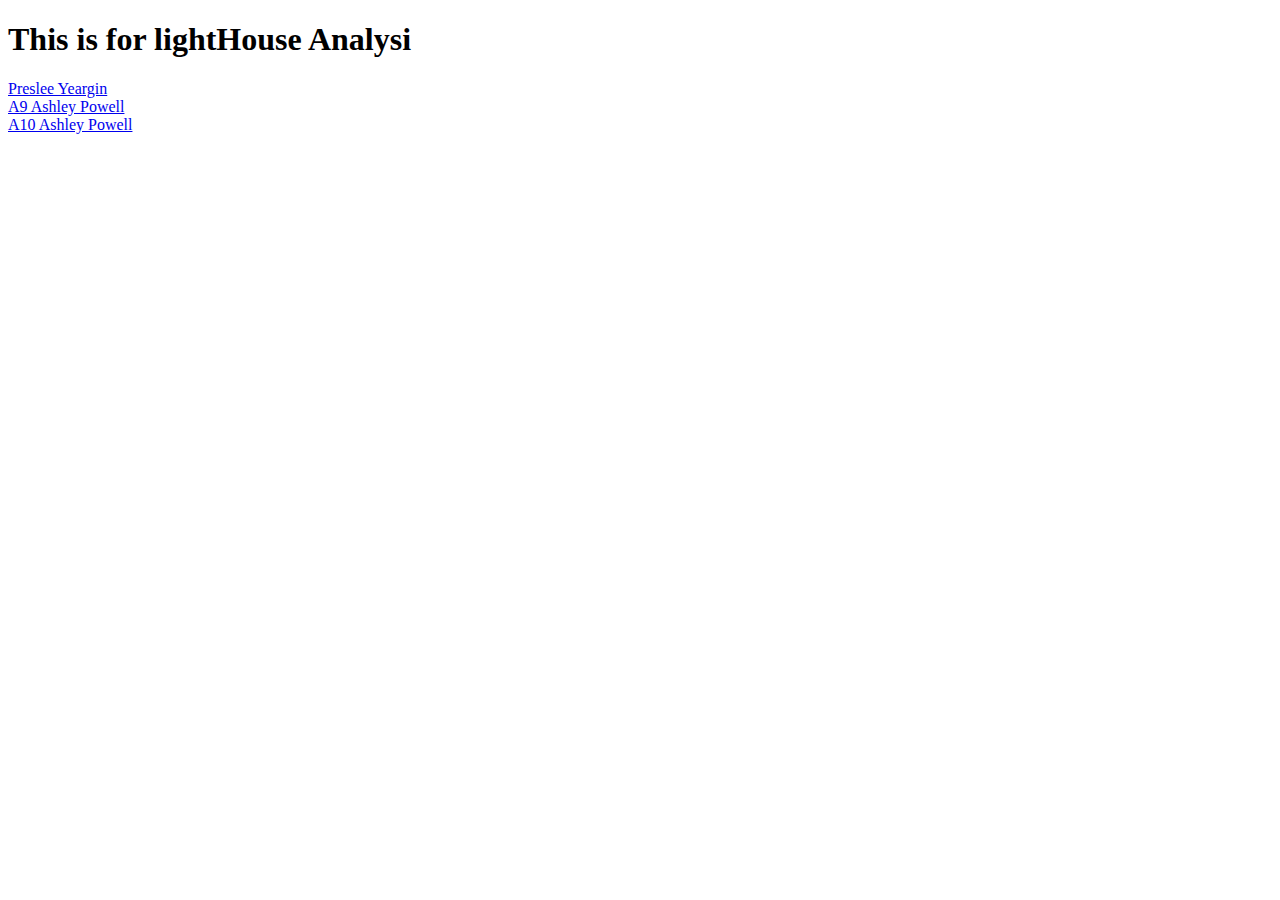
<file: index.html>
<!DOCTYPE html>
<html lang="en">
  <head>
    <meta charset="UTF-8" />
    <meta name="viewport" content="width=device-width, initial-scale=1.0" />
    <title>Student Project - SP2025</title>
  </head>
  <body>
    <h1>This is for lightHouse Analysi</h1>
    <a href="A9 -PresleeYeargin/">Preslee Yeargin</a><br />
    <a href="Final_AssignmentA9_AshleyPowell/">A9 Ashley Powell</a><br />
    <a href="Final_Assignment-1_A10_AshleyPowell/">A10 Ashley Powell</a><br />
  </body>
</html>
</file>
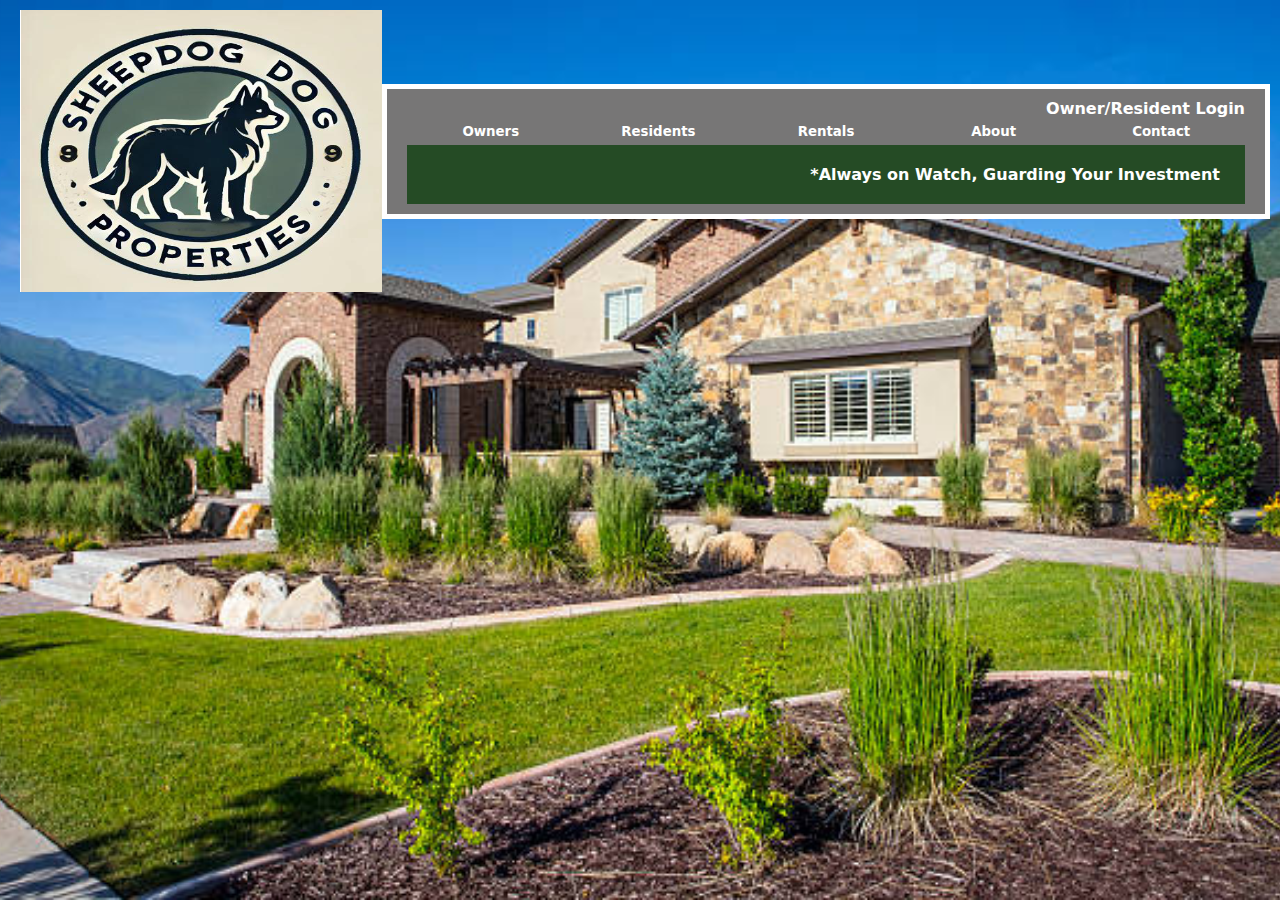
<file: Final_AssignmentA9_AshleyPowell/index.html>
<!DOCTYPE html>
<html lang="en">
<head>
    <meta charset="UTF-8">
    <meta name="viewport" content="width=device-width, initial-scale=1.0">
    <title>Profile Layout</title>
    <link rel="stylesheet" href="style.css" media="all">
</head>
<body>
    <div class="header">
        <div class="bus_icon"></div>
        <img src="sdp.png"
    </div>

    <div class="resident-login"
        <button>Owner/Resident Login</button>

    <div class="menu-bar">
        <button>Owners</button>
        <button>Residents</button>
        <button>Rentals</button>
        <button>About</button>
        <button>Contact</button>
    </div>

    <div class="green-bar">
        *Always on Watch, Guarding Your Investment
    </div>
</body>
</html>
</file>
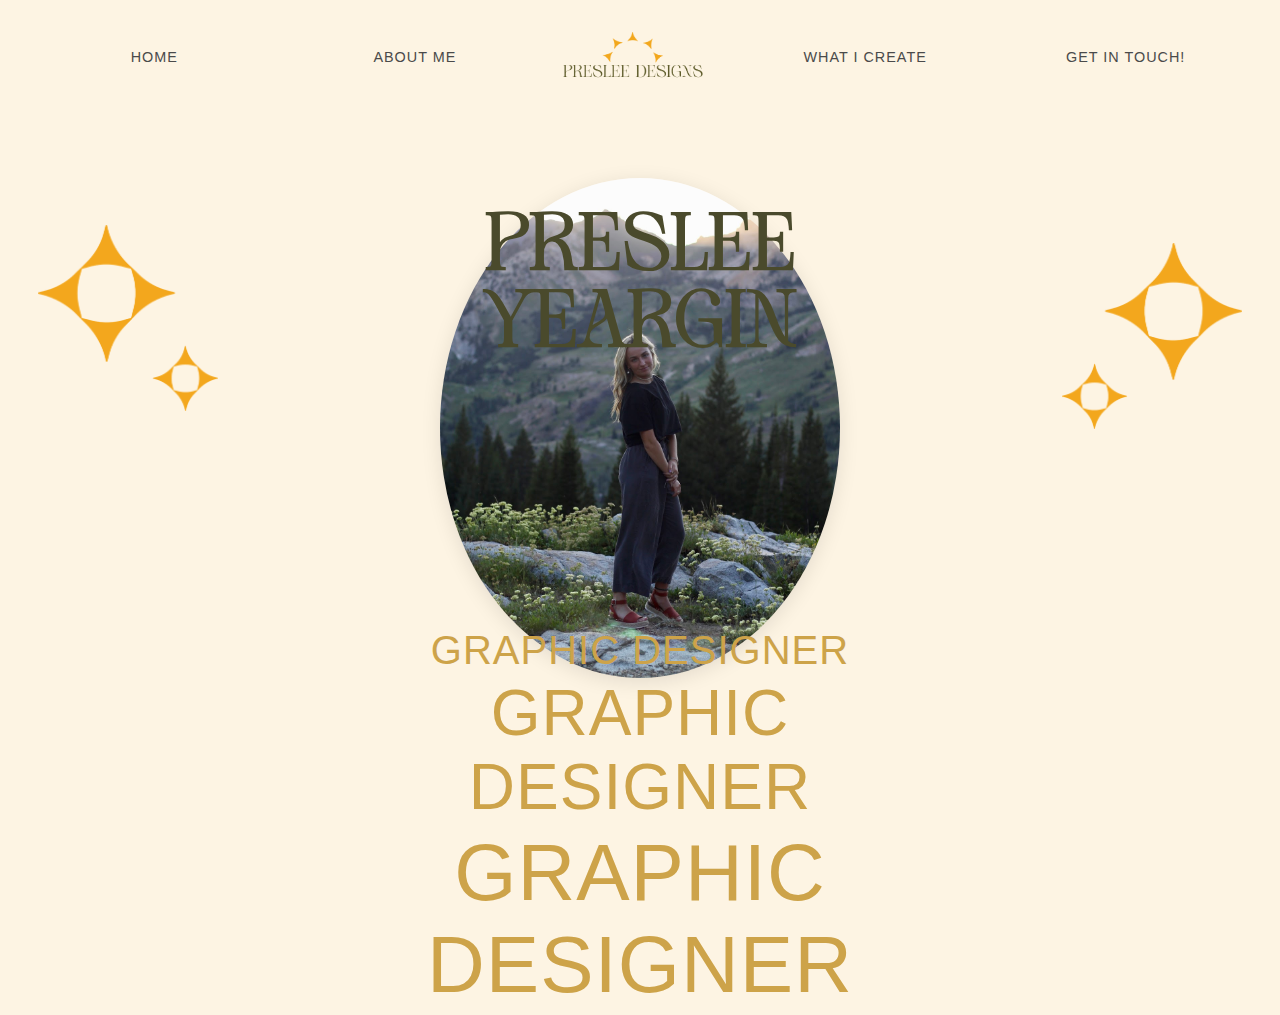
<file: A9 -PresleeYeargin/A9/index.html>
<!DOCTYPE html>
<html lang="en">
<head>
  <meta charset="UTF-8">
  <title>Preslee Designs</title>
  <link rel="stylesheet" href="style.css">
</head>
<body>

  <header class="navbar">
    <nav>
        <ul>
            <li><a href="#">HOME</a></li>
            <li><a href="#">ABOUT ME</a></li>
            <li class="logo">
              <img src="images/WebLogo.png" alt="Preslee Designs logo" class="logo-img">
            </li>
            <li><a href="#">WHAT I CREATE</a></li>
            <li><a href="#">GET IN TOUCH!</a></li>
          </ul>          
    </nav>
  </header>

  <main class="hero">
    <h1>PRESLEE YEARGIN</h1>
    <div class="profile-pic">
      <img src="images/preslee-hero.jpg" alt="Preslee Yeargin">
    </div>
    <div class="designer-title">
      <p>GRAPHIC DESIGNER</p>
      <p>GRAPHIC DESIGNER</p>
      <p>GRAPHIC DESIGNER</p>
    </div>
  </main>


  <div class="star-left"><img src="images/WebStar1.png" alt="Star Left"></div>
  <div class="star-right"><img src="images/WebStar2.png" alt="Star Right"></div>
</body>

</html>
</file>
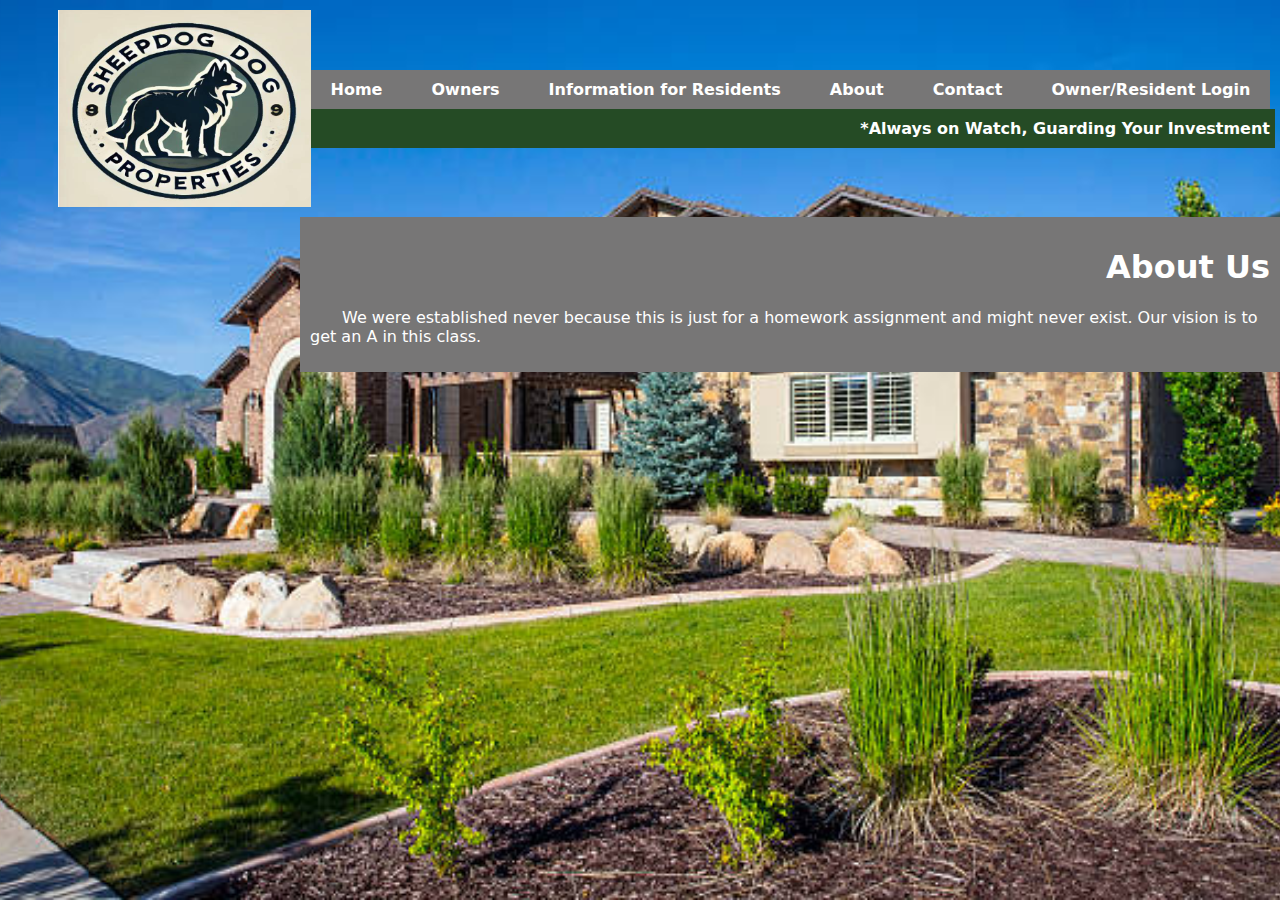
<file: Final_Assignment-1_A10_AshleyPowell/About.html>
<!DOCTYPE html>
<html lang="en">
<head>
    <meta charset="UTF-8">
    <meta name="viewport" content="width=device-width, initial-scale=1.0">
    <title>Profile Layout</title>
    <link rel="stylesheet" href="style.css" media="all">
</head>
<body>
    <div class="header">
        <div class="bus_icon"></div>
        <img src="sdp 2.png" alt="Your Image Description"> 
        <div class="header-right">
            <div class="menu-bar">
                <a href="index.html">Home</a>
                <a href="Owners.html">Owners</a>
                <a href="Residents.html">Information for Residents</a>
                <a href="About.html">About</a>
                <a href="Contact.html">Contact</a>
                <a href="Login.html">Owner/Resident Login</a>
            </div>
            <div class="green-bar">*Always on Watch, Guarding Your Investment</div>
        </div>
    </div>
</body>
<body>
    <div class="owner">
        <h1>About Us</h1>
        <p class="indented-left">We were established never because this is just for a homework assignment and might never exist. Our vision is to get an A in this class.</p>
</body>
</file>
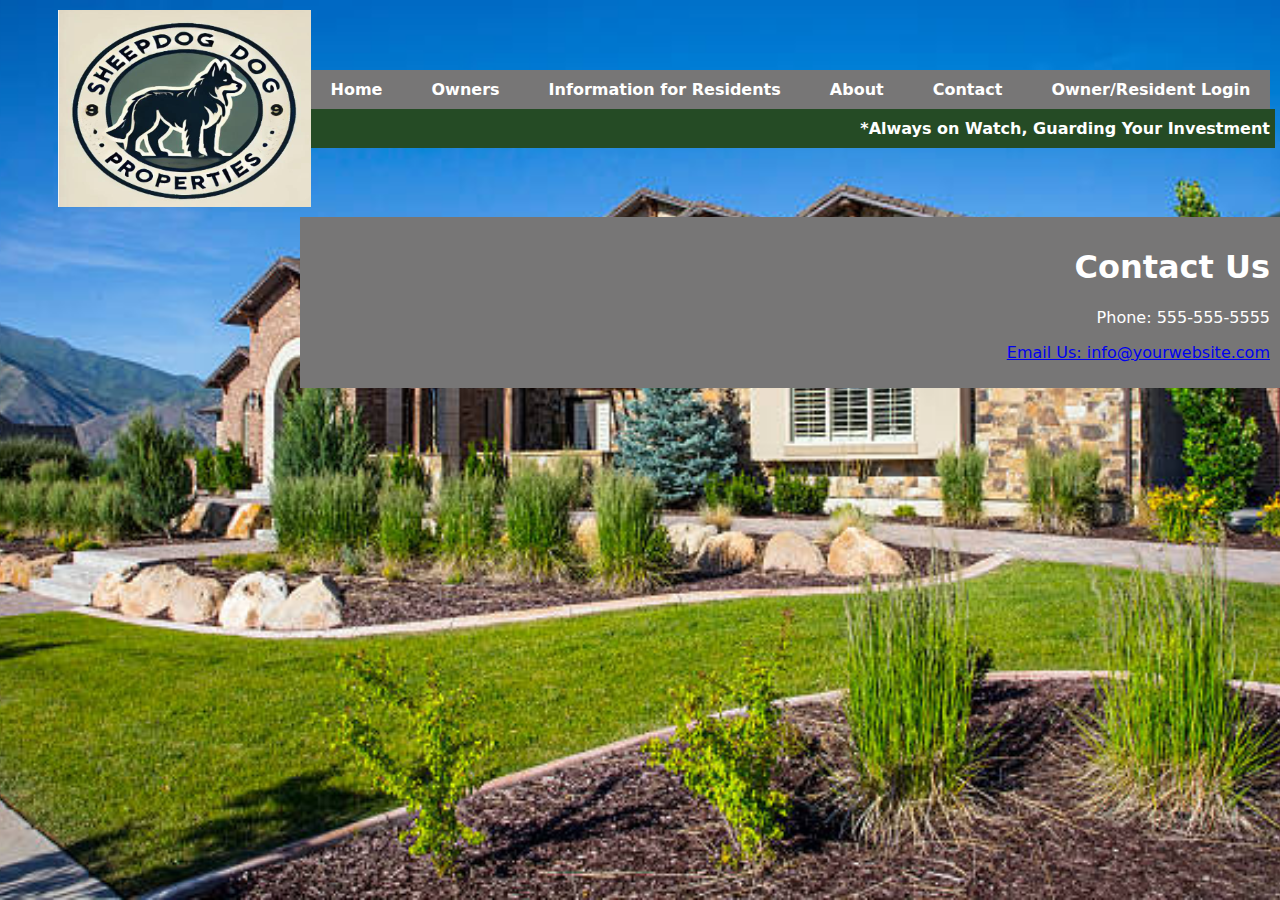
<file: Final_Assignment-1_A10_AshleyPowell/Contact.html>
<!DOCTYPE html>
<html lang="en">
<head>
    <meta charset="UTF-8">
    <meta name="viewport" content="width=device-width, initial-scale=1.0">
    <title>Profile Layout</title>
    <link rel="stylesheet" href="style.css" media="all">
</head>
<body>
    <div class="header">
        <div class="bus_icon"></div>
        <img src="sdp 2.png" alt="Your Image Description"> 
        <div class="header-right">
            <div class="menu-bar">
                <a href="index.html">Home</a>
                <a href="Owners.html">Owners</a>
                <a href="Residents.html">Information for Residents</a>
                <a href="About.html">About</a>
                <a href="Contact.html">Contact</a>
                <a href="Login.html">Owner/Resident Login</a>
            </div>
            <div class="green-bar">*Always on Watch, Guarding Your Investment</div>
        </div>
    </div>
</body>
<body><div class="owner">
    <h1>Contact Us</h1>
    <p>Phone: 555-555-5555</p>
    <p><a href="mailto:info@yourwebsite.com">Email Us: info@yourwebsite.com</a></p></body>
</html>
</file>
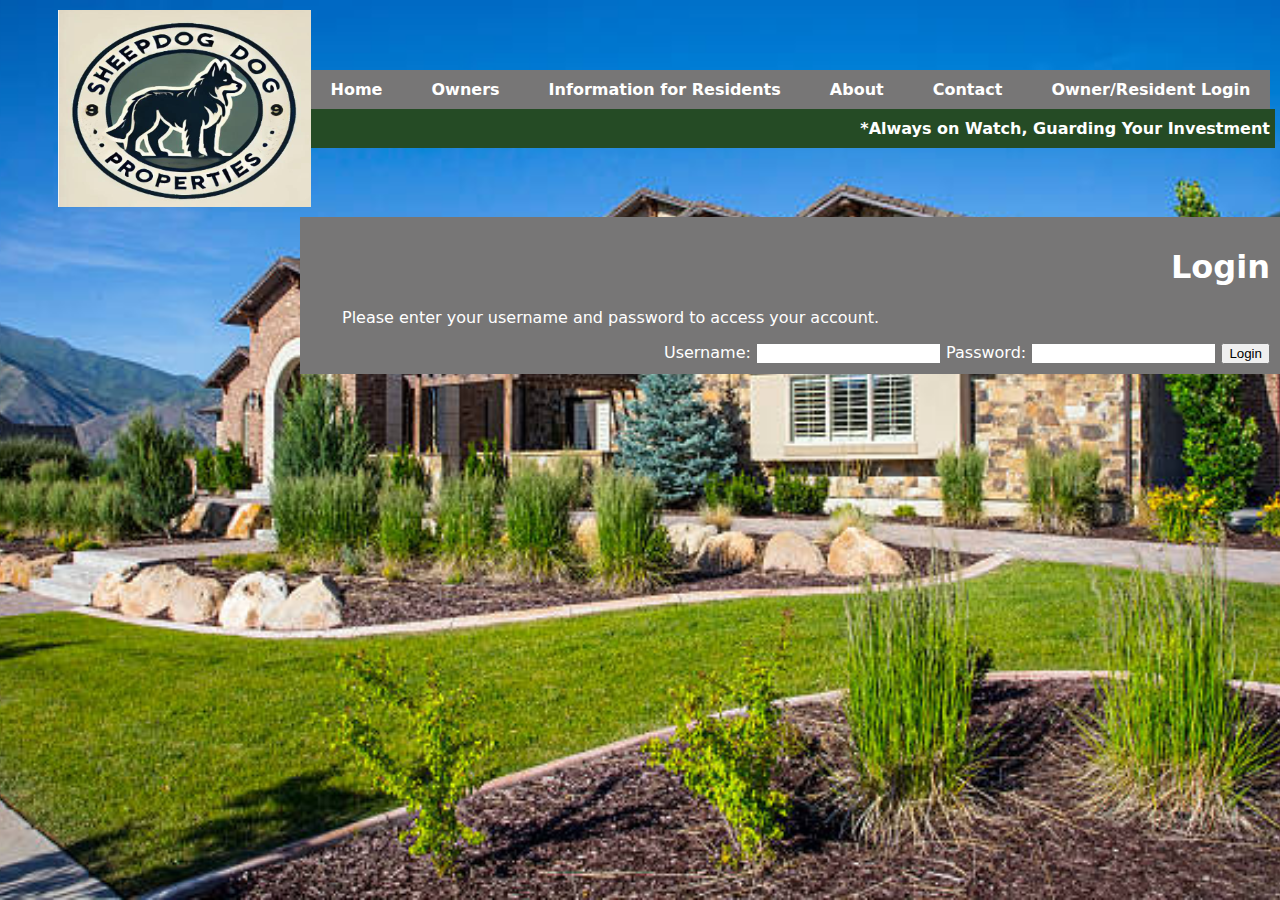
<file: Final_Assignment-1_A10_AshleyPowell/Login.html>
<!DOCTYPE html>
<html lang="en">
<head>
    <meta charset="UTF-8">
    <meta name="viewport" content="width=device-width, initial-scale=1.0">
    <title>Profile Layout</title>
    <link rel="stylesheet" href="style.css" media="all">
</head>
<body>
    <div class="header">
        <div class="bus_icon"></div>
        <img src="sdp 2.png" alt="Your Image Description"> 
        <div class="header-right">
            <div class="menu-bar">
                <a href="index.html">Home</a>
                <a href="Owners.html">Owners</a>
                <a href="Residents.html">Information for Residents</a>
                <a href="About.html">About</a>
                <a href="Contact.html">Contact</a>
                <a href="Login.html">Owner/Resident Login</a>
            </div>
            <div class="green-bar">*Always on Watch, Guarding Your Investment</div>
        </div>
    </div>
</body>
<body>
    <div class="login">
        <h1>Login</h1>
        <p class="indented-left">Please enter your username and password to access your account.</p>
        <form action="login.php" method="post">
            <label for="username">Username:</label>
            <input type="text" id="username" name="username" required>
            <label for="password">Password:</label>
            <input type="password" id="password" name="password" required>
            <button type="submit">Login</button>
        </form>
</body>
</file>
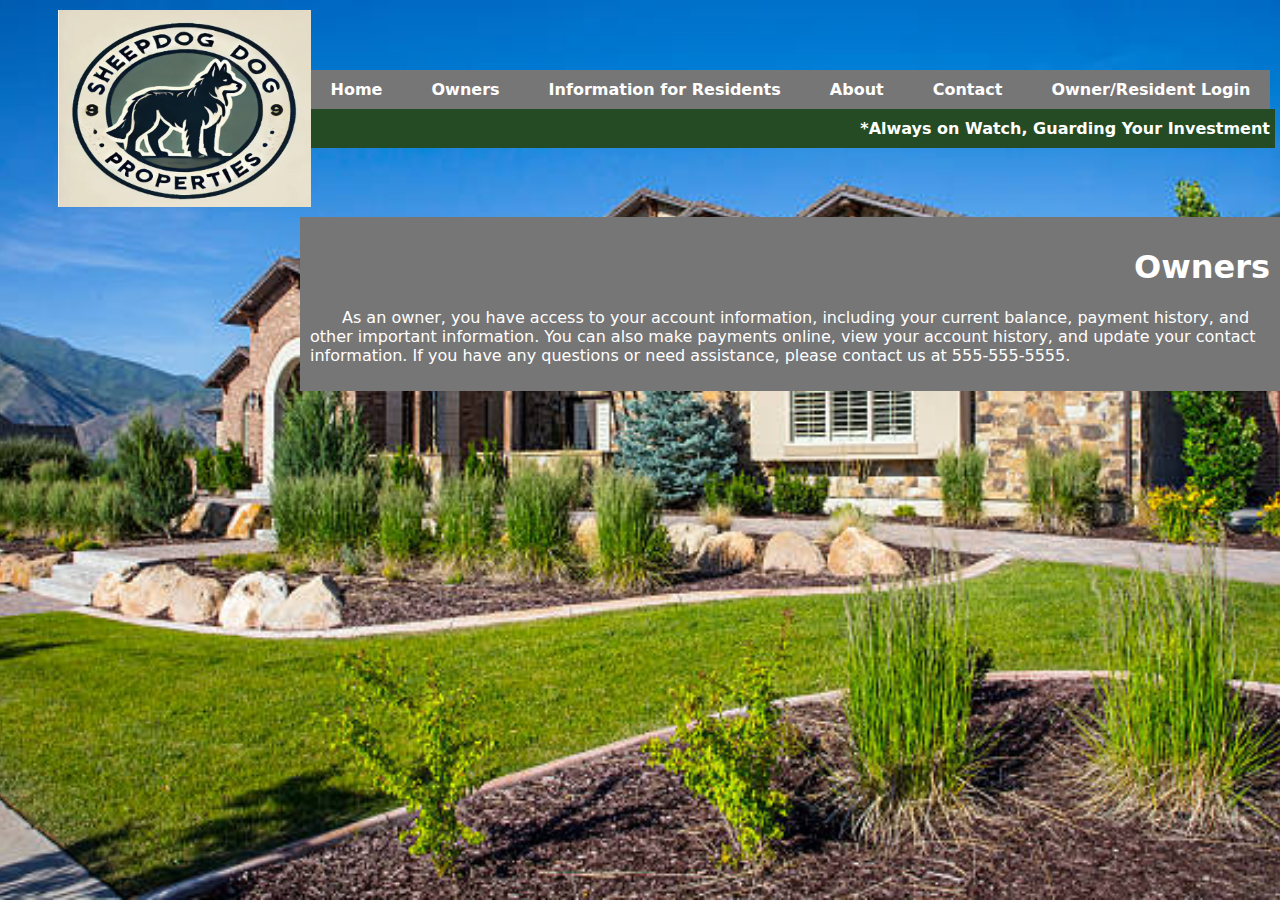
<file: Final_Assignment-1_A10_AshleyPowell/Owners.html>
<!DOCTYPE html>
<html lang="en">
<head>
    <meta charset="UTF-8">
    <meta name="viewport" content="width=device-width, initial-scale=1.0">
    <title>Profile Layout</title>
    <link rel="stylesheet" href="style.css" media="all">
</head>
<body>
    <div class="header">
        <div class="bus_icon"></div>
        <img src="sdp 2.png" alt="Your Image Description"> 
        <div class="header-right">
            <div class="menu-bar">
                <a href="index.html">Home</a>
                <a href="Owners.html">Owners</a>
                <a href="Residents.html">Information for Residents</a>
                <a href="About.html">About</a>
                <a href="Contact.html">Contact</a>
                <a href="Login.html">Owner/Resident Login</a>
            </div>
            <div class="green-bar">*Always on Watch, Guarding Your Investment</div>
        </div>
    </div>
</body>
<div class="owner">
    <h1>Owners</h1>
    <p class="indented-left">As an owner, you have access to your account information, including your current balance, payment history, and other important information. You can also make payments online, view your account history, and update your contact information. If you have any questions or need assistance, please contact us at 555-555-5555.</p>
<body>
 
</body>
</file>
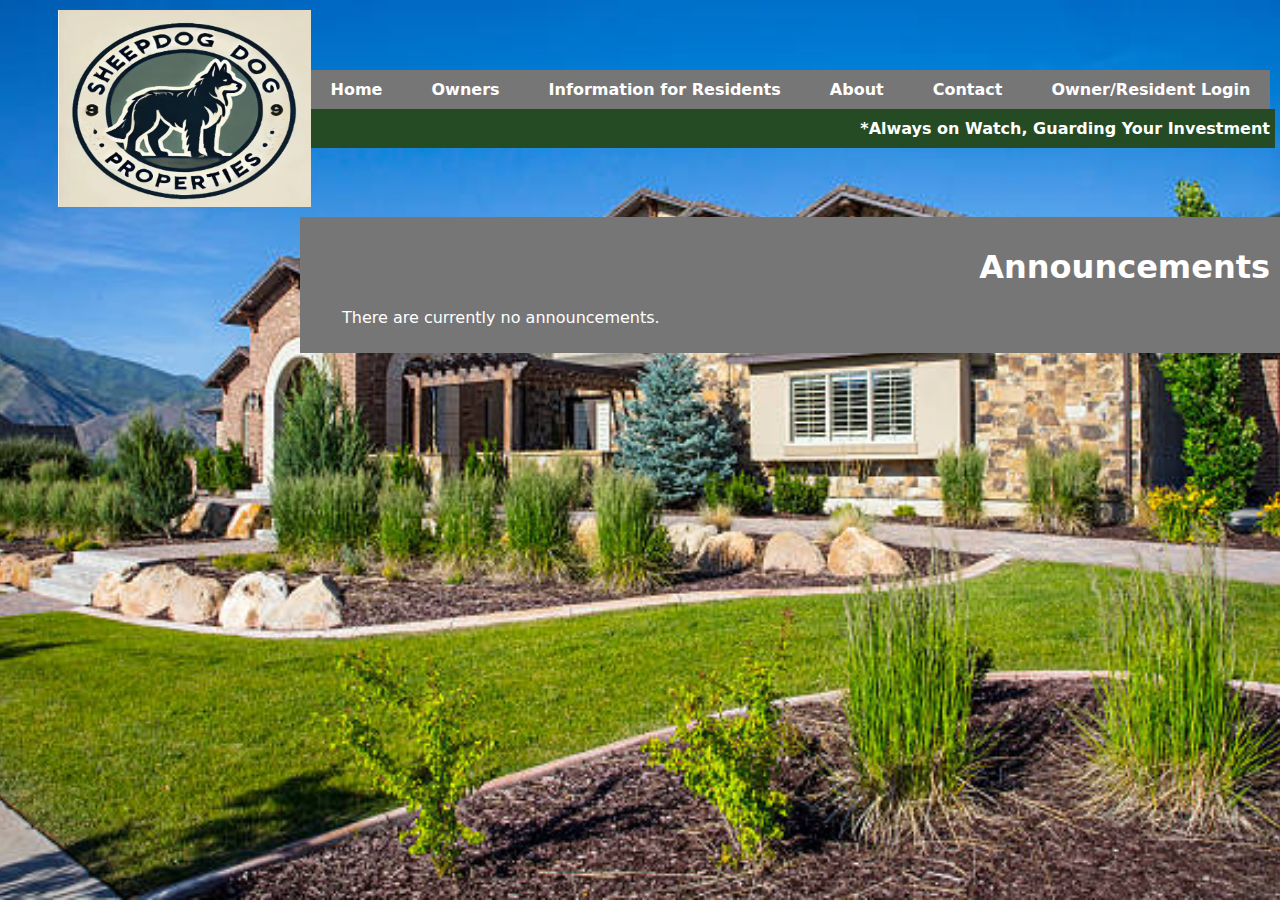
<file: Final_Assignment-1_A10_AshleyPowell/Residents.html>
<!DOCTYPE html>
<html lang="en">
<head>
    <meta charset="UTF-8">
    <meta name="viewport" content="width=device-width, initial-scale=1.0">
    <title>Profile Layout</title>
    <link rel="stylesheet" href="style.css" media="all">
</head>
<body>
    <div class="header">
        <div class="bus_icon"></div>
        <img src="sdp 2.png" alt="Your Image Description"> 
        <div class="header-right">
            <div class="menu-bar">
                <a href="index.html">Home</a>
                <a href="Owners.html">Owners</a>
                <a href="Residents.html">Information for Residents</a>
                <a href="About.html">About</a>
                <a href="Contact.html">Contact</a>
                <a href="Login.html">Owner/Resident Login</a>
            </div>
            <div class="green-bar">*Always on Watch, Guarding Your Investment</div>
        </div>
    </div>
</body>
<body>
    <div class="owner">
        <h1>Announcements</h1>
        <p class="indented-left">There are currently no announcements.</p>
</body>
</file>
<file: Final_AssignmentA9_AshleyPowell/style.css>
body {
    margin: 0;
    font-family: system-ui, -apple-system, BlinkMacSystemFont, 'Segoe UI', Roboto, Oxygen, Ubuntu, Cantarell, 'Open Sans', 'Helvetica Neue', sans-serif;
    background-image: url('utah house.jpg');
    background-size: cover;
    background-position: center;
    background-attachment: fixed;
}
.header {
    display: flex;
    align-items: center;
    padding: 10px;
}
.bus_icon {
    width: 0px;
    height: 0px;
    border-radius: 50%;
    background-image: url(sdp.png);
    margin-right: 10px;
}
.resident-login {
    background-color: #777676;
    color: white;
    padding: 10px 20px;
    border: 5px solid white;
    cursor: pointer;
    width: 95vw;
    border; 5px solid;
    text-align: right;
    font-weight: bold;
    display: grid;
}
.menu-bar {
    background-color: #777676;
    color: white;
    justify-content: space-around;
    padding: 5px 0;
    font-family: system-ui, -apple-system, BlinkMacSystemFont, 'Segoe UI', Roboto, Oxygen, Ubuntu, Cantarell, 'Open Sans', 'Helvetica Neue', sans-serif;
    display: grid;
    grid-template-columns: 1fr 1fr 1fr 1fr 1fr;
}
.menu-bar button {
    background: none;
    border: none;
    cursor: pointer;
    color: white;
    font-family: system-ui, -apple-system, BlinkMacSystemFont, 'Segoe UI', Roboto, Oxygen, Ubuntu, Cantarell, 'Open Sans', 'Helvetica Neue', sans-serif;
    font-weight: bold;
}
.green-bar {
    background-color: rgb(37, 75, 37);
    color: white;
    text-align: right;
    padding: 20px 25px;
    font-weight: bold;
    font-family: system-ui, -apple-system, BlinkMacSystemFont, 'Segoe UI', Roboto, Oxygen, Ubuntu, Cantarell, 'Open Sans', 'Helvetica Neue', sans-serif;
}
.photo-placeholder {
    width: 100%;
    height: 300px;
    background-color: #ddd;
    display: flex;
    align-items: center;
    justify-content: center;
    font-weight: bold;
}
</file>
<file: A9 -PresleeYeargin/A9/style.css>
@font-face {
  font-family: 'Velista';
  src: url('fonts/VELISTA.otf') format('opentype');
  font-weight: normal;
  font-style: normal;
}

@import url('https://fonts.googleapis.com/css2?family=Montserrat:wght@400;700&display=swap');


* {
  margin: 0;
  padding: 0;
  box-sizing: border-box;
}

body {
  background-color: #fdf4e3;
  color: #4a4a4a;
  display: grid;
  grid-template-rows: auto 1fr;
  min-height: 100vh;
  font-family: 'Montserrat', sans-serif;
}


.navbar nav ul {
  display: grid;
  grid-template-columns: 1fr 1fr auto 1fr 1fr;
  align-items: center;
  text-align: center;
  list-style: none;
  padding: 2rem;
  font-size: 0.9rem;
  letter-spacing: 1px;
  gap: 1rem;
}

.navbar nav ul li a {
  text-decoration: none;
  color: #4a4a4a;
  font-family: 'Montserrat', sans-serif;
}

.navbar nav ul li a:hover {
  text-decoration: underline;
}

.logo-img {
  height: 50px;
  width: auto;
  display: block;
  margin: 0 auto;
}


.hero {
  position: relative;
  text-align: center;
  padding: 4rem 2rem;
}


.hero h1 {
  font-size: 5rem;
  font-family: 'Velista', cursive;
  color: #4a4a2c;
  position: absolute;
  top: 12%;
  left: 50%;
  transform: translateX(-50%);
  z-index: 2;
}


.profile-pic {
  width: 400px;
  height: 500px;
  margin: 0 auto;
  border-radius: 50%;
  overflow: hidden;
  box-shadow: 0 4px 20px rgba(0,0,0,0.1);
  z-index: 1;
  position: relative;
}

.profile-pic img {
  width: 100%;
  height: 100%;
  object-fit: cover;
}


.designer-title {
  position: absolute;
  top: 65%;
  left: 50%;
  transform: translateX(-50%);
  z-index: 2;
  font-family: 'Montserrat', sans-serif;
}

.designer-title p:nth-child(1) {
  font-size: 2.5rem;
}

.designer-title p:nth-child(2) {
  font-size: 4rem;
}

.designer-title p:nth-child(3) {
  font-size: 5rem;
}

.designer-title p {
  color: #cda349;
  margin: 0.2rem;
  font-weight: 300;
  letter-spacing: 1px;
}



.star-left {
  position: absolute;
  top: 25%;
  left: 3%;
  width: 180px;
  z-index: 0;
}

.star-left img {
  width: 100%;
}

.star-right {
  position: absolute;
  top: 27%;
  right: 3%;
  width: 180px;
  z-index: 0;
}

.star-right img {
  width: 100%;
}
</file>
<file: Final_Assignment-1_A10_AshleyPowell/style.css>
body {
    margin: 0;
    font-family: system-ui, -apple-system, BlinkMacSystemFont, 'Segoe UI', Roboto, Oxygen, Ubuntu, Cantarell, 'Open Sans', 'Helvetica Neue', sans-serif;
    background-image: url('utah house.jpg');
    background-size: cover;
    background-position: center;
    background-attachment: fixed;
}

.header {
    display: flex;
    align-items: center;
    padding: 10px;
}

.bus_icon {
    width: 50px; /* Or whatever size you need */
    height: 50px; /* Or whatever size you need */
    border-radius: 5%;
    background-image: url(sdp 2.png);
    background-size: contain;
    background-repeat: no-repeat;
    margin-right: 10px;
}

.header-right{
    display: flex;
    flex-direction: column;
    width: 100%;
}

.menu-bar {
    background-color: #777676;
    font-weight: bold;
    color: white;
    width: 100%;
    justify-content: space-around;
    padding: 5px 0px;
    font-family: system-ui, -apple-system, BlinkMacSystemFont, 'Segoe UI', Roboto, Oxygen, Ubuntu, Cantarell, 'Open Sans', 'Helvetica Neue', sans-serif;
    display: flex;
    gap: 10px;
}

.menu-bar a{
    color: white;
    text-decoration: none;
    padding: 5px;
}

.green-bar {
    background-color: rgb(37, 75, 37);
    color: white;
    width: 100%;
    padding: 10px 0px;
    padding-right: 5px;
    text-align: right;
    font-weight: bold;
    font-family: system-ui, -apple-system, BlinkMacSystemFont, 'Segoe UI', Roboto, Oxygen, Ubuntu, Cantarell, 'Open Sans', 'Helvetica Neue', sans-serif;
}

.indented-left {
    text-indent: 2em; /* Adjust the indentation as needed */
    text-align: left; /* Ensures left alignment */
}

.owner {
    font-size: 1em;
    color: white;
    text-align: right;
    background-color: #777676;
    width: 75%;
    padding: 10px;
    position: absolute;
    right: 0;
}

.login {
    font-size: 1em;
    color: white;
    text-align: right;
    background-color: #777676;
    width: 75%;
    padding: 10px;
    position: absolute;
    right: 0;
}
</file>
